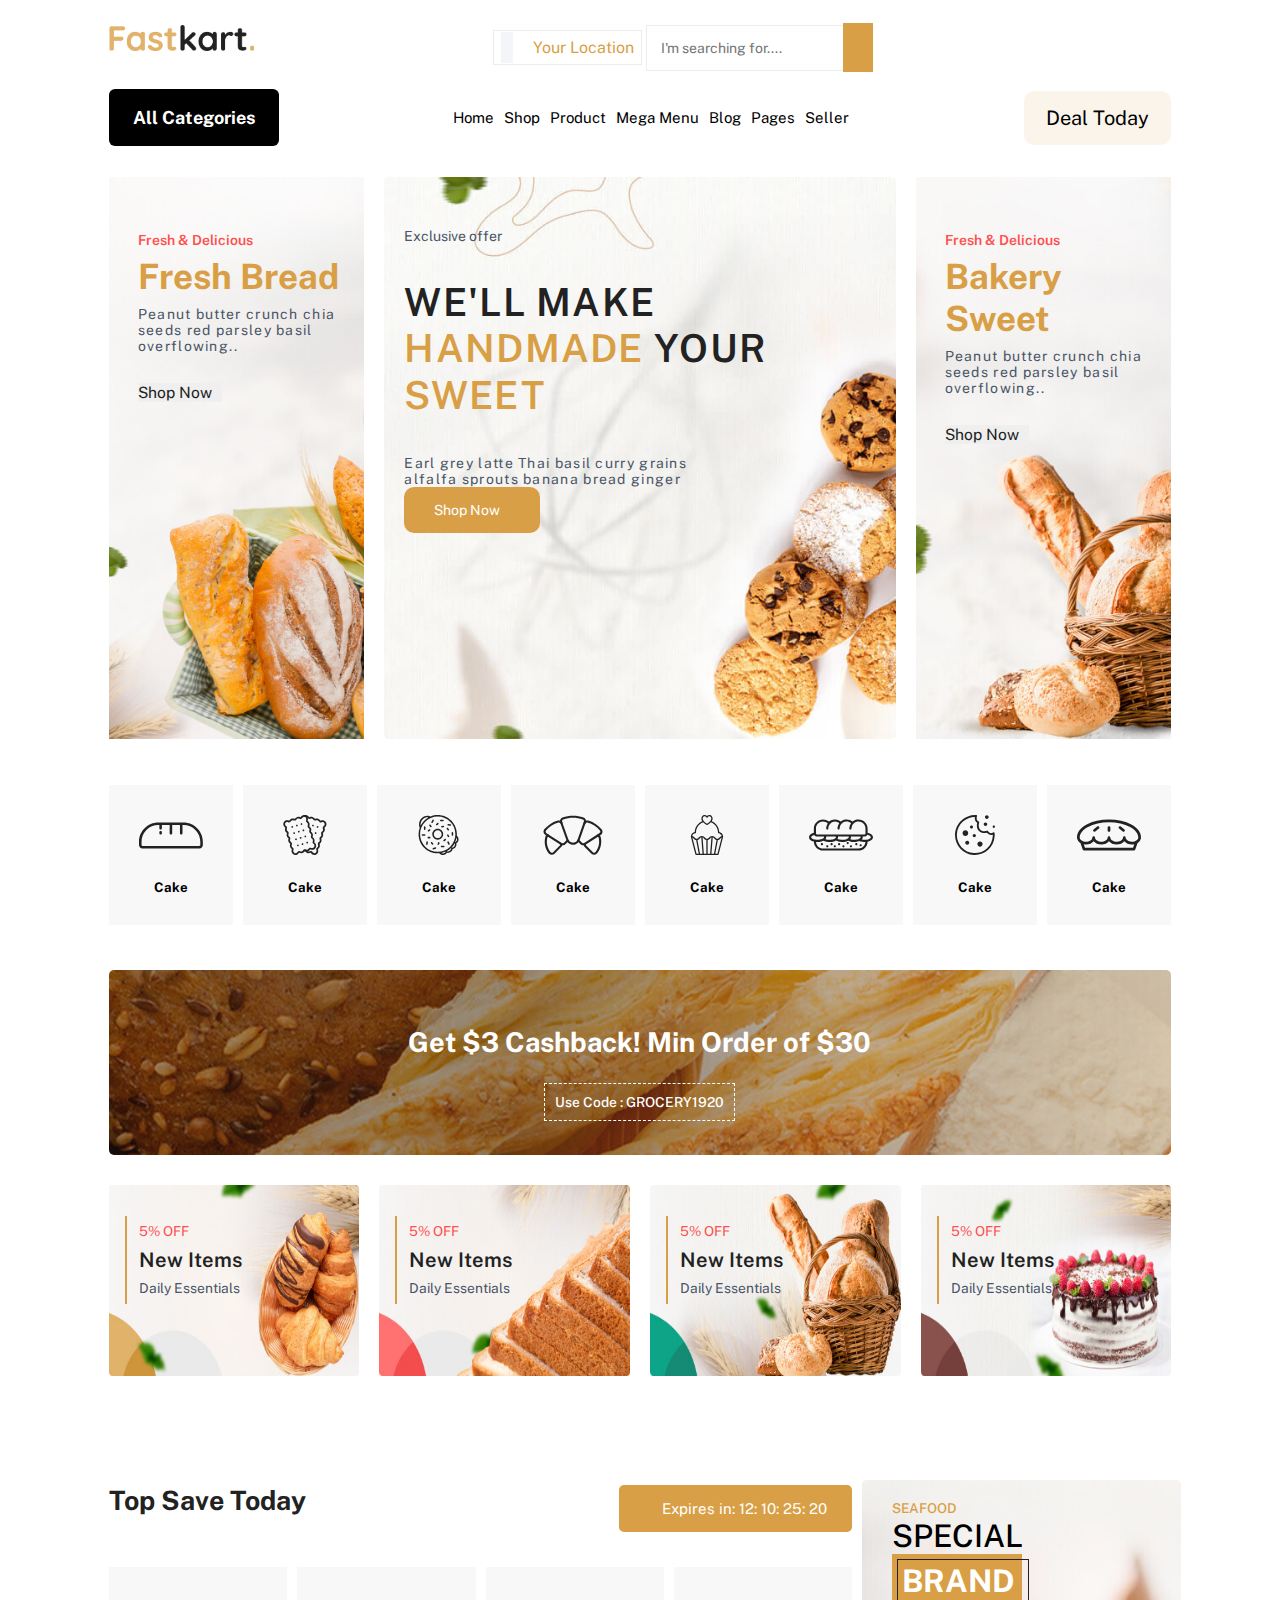
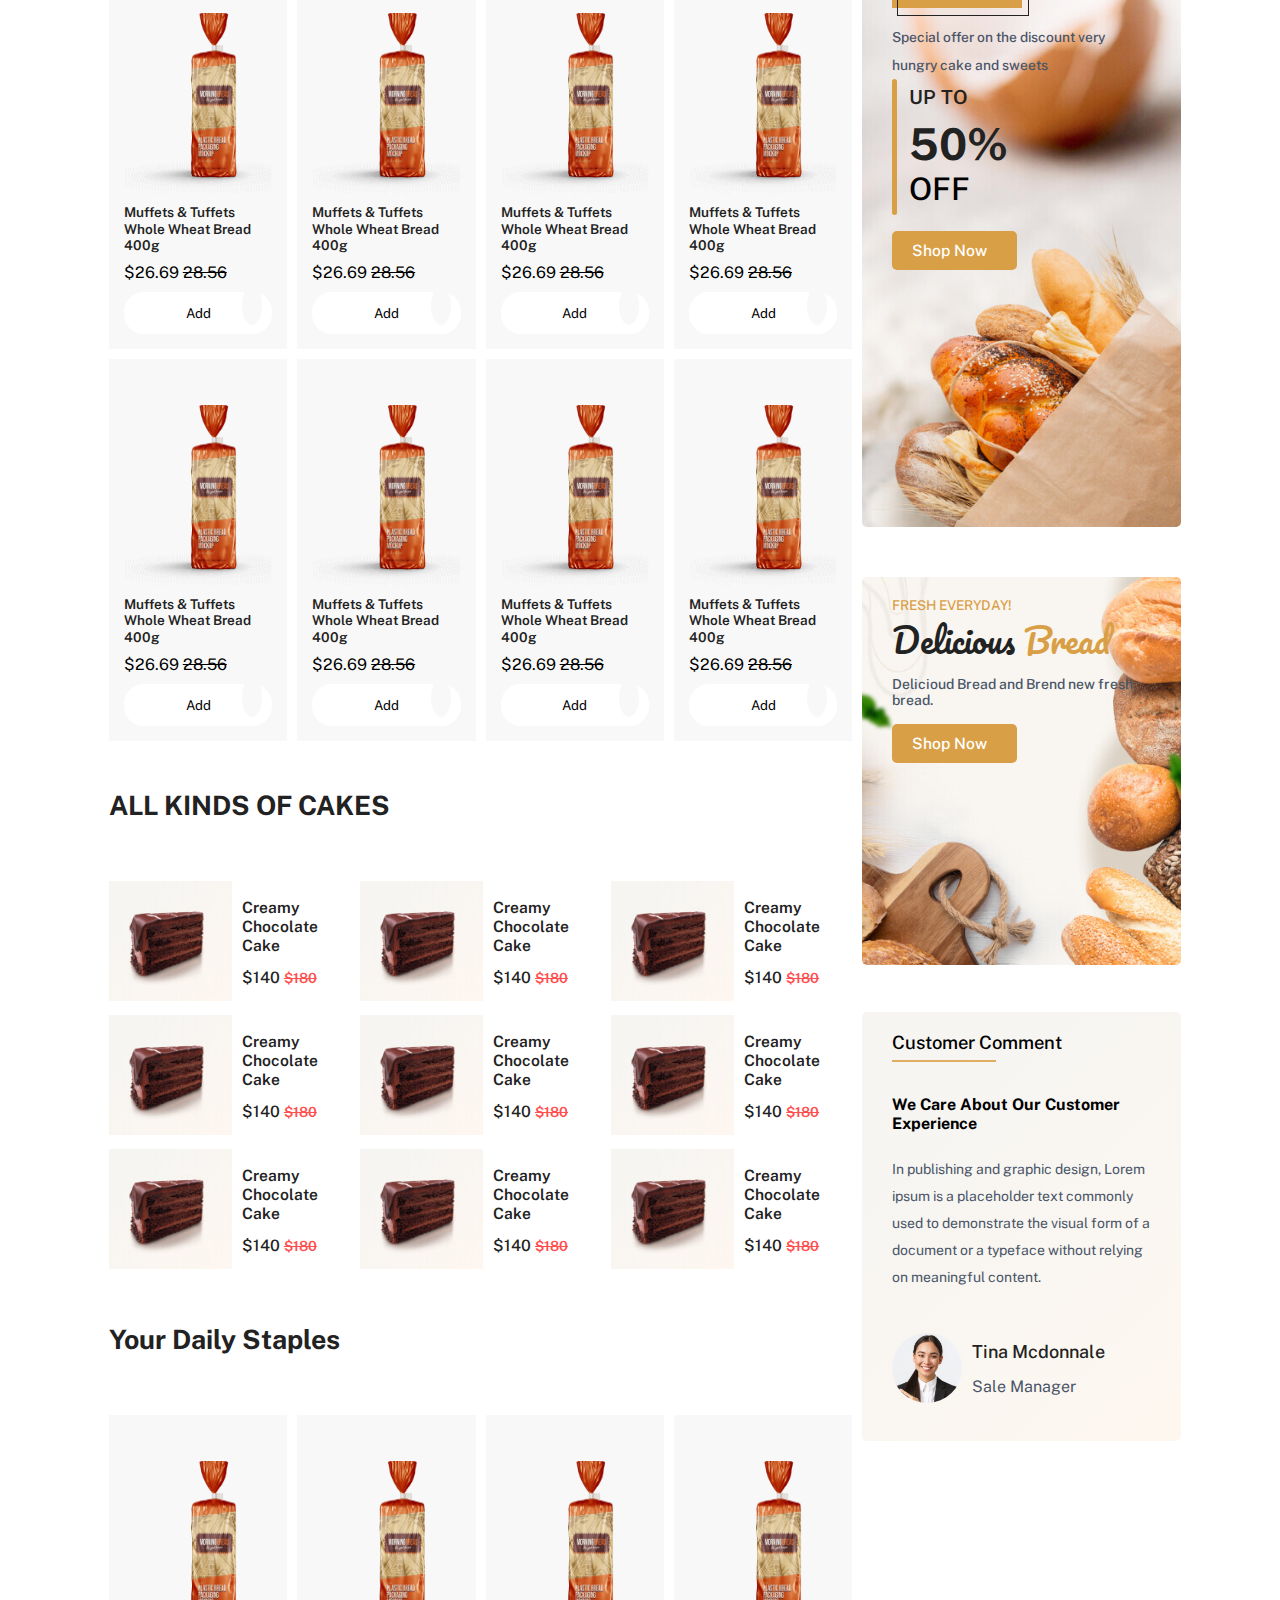
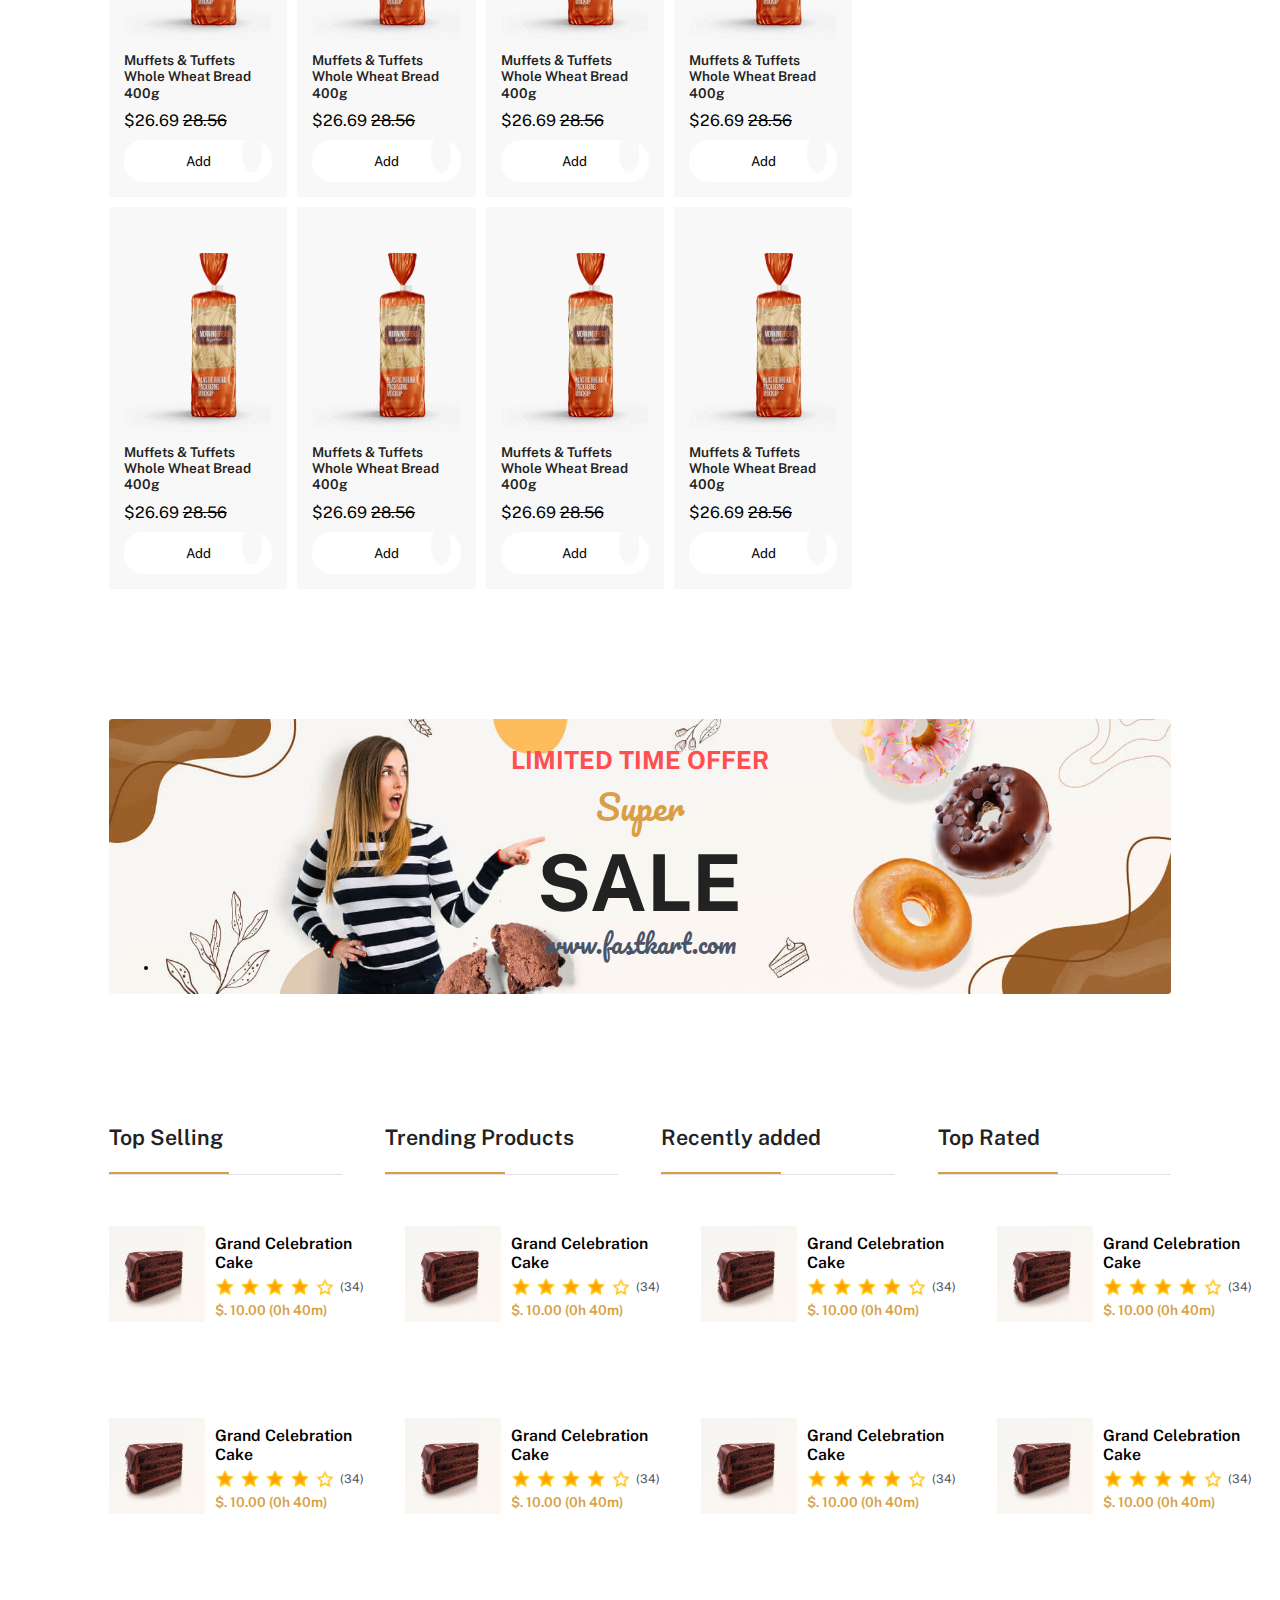
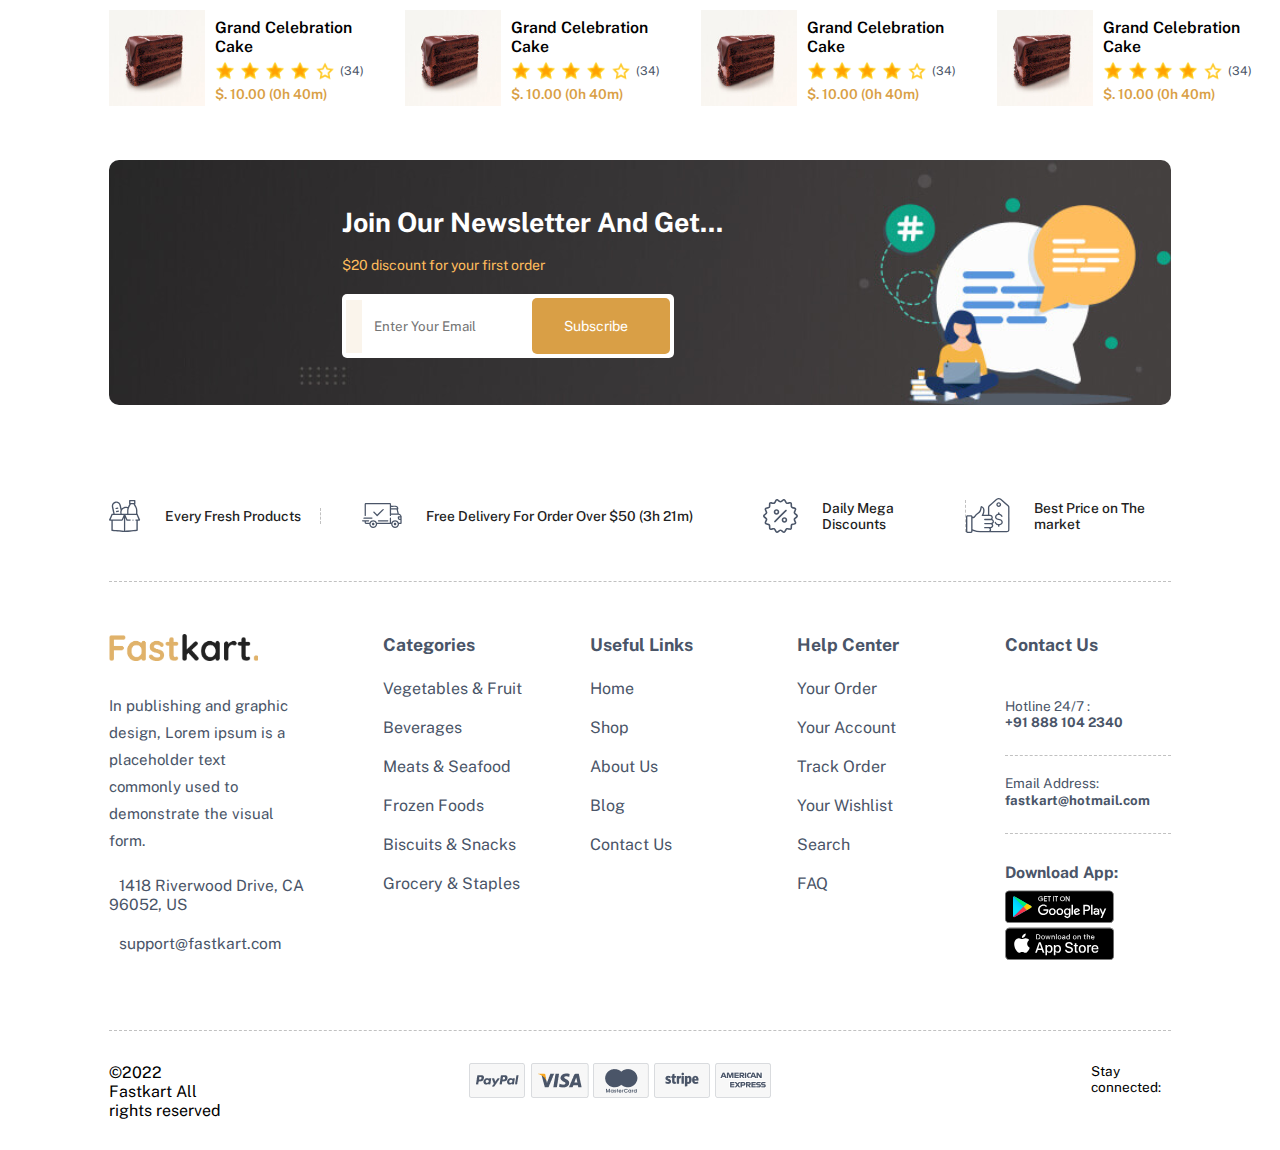
<file: index.html>
<!DOCTYPE html>
<html lang="en">
<head>
    <meta charset="UTF-8">
    <meta name="viewport" content="width=device-width, initial-scale=1.0">
    <link rel="stylesheet" href="https://cdnjs.cloudflare.com/ajax/libs/font-awesome/6.5.1/css/all.min.css" integrity="sha512-DTOQO9RWCH3ppGqcWaEA1BIZOC6xxalwEsw9c2QQeAIftl+Vegovlnee1c9QX4TctnWMn13TZye+giMm8e2LwA==" crossorigin="anonymous" referrerpolicy="no-referrer" />
    <link rel="preconnect" href="https://fonts.googleapis.com">
    <link rel="preconnect" href="https://fonts.gstatic.com" crossorigin>
    <link href="https://fonts.googleapis.com/css2?family=Public+Sans:ital,wght@0,100..900;1,100..900&display=swap" rel="stylesheet">
    <link href="https://fonts.googleapis.com/css2?family=Pacifico&display=swap" rel="stylesheet">
    <title>On-demand last-mile delivery</title>
    <link rel="stylesheet" href="style.css">
</head>
<body>

 <div class="container">
    
    <header class="header">
        
        <div class="logo">
          <img src="images/logo.png" alt="fastkart logo"> 
        </div>    
 
        <div class="middle-box">
        <span class="location"> <i class="fa-solid fa-location-dot location-icon"></i>Your Location</span> <i class="fa-solid fa-angle-down"></i>
        <input class="searchBtn" type="text" placeholder="I'm searching for...."> <i class="fa-solid fa-magnifying-glass search-icon"></i>
        </div>
 
        <!-- icon  -->
        <div class="icon">
         <i class="fa-solid fa-phone-volume size"></i>
         <i class="fa-regular fa-heart size"></i>
         <i class="fa-solid fa-cart-plus size"></i>
         <i class="fa-regular fa-user size"></i>
        </div>    
     
    </header>

    <!-- category header  -->

    <section class="category-header">
           <div >           
             <button class="cat-btn"> <i class="fa-solid fa-align-left"></i> All Categories</button>
           </div>
           <div class="navbar">
                 <ul>
                    <li>Home<i class="fa-solid fa-angle-down"></i></li>
                    <li>Shop<i class="fa-solid fa-angle-down"></i></li>
                    <li>Product<i class="fa-solid fa-angle-down"></i></li>
                    <li>Mega Menu<i class="fa-solid fa-angle-down"></i></li>
                    <li>Blog<i class="fa-solid fa-angle-down"></i></li>
                    <li>Pages<i class="fa-solid fa-angle-down"></i></li>
                    <li>Seller<i class="fa-solid fa-angle-down"></i></li>
                 </ul>
           </div>
           <div>
             <button class="dealBtn"><i class="fa-solid fa-bolt"></i>Deal Today</button>
           </div>
    </section>

    <!-- fresh & delicious section  -->
 
    <section class="fresh-delicious">

       <div class="all-offer">
         <!-- Fresh & Delicious -->
         <div class="fresh-bread">
            <p class="red">Fresh & Delicious</p>
            <h3 class="head3">Fresh Bread</h3>
            <p class="para-offer">Peanut butter crunch chia seeds red parsley basil overflowing..</p>
            <button class="shop1-3">Shop Now <i class="fa-solid fa-arrow-right"></i> </button>
        </div>
          
       <!-- handmet your sweet -->

       <div class="handmet-sweet">
          <p class="exc-offer">Exclusive offer</p>
          <h3 class="handmade-h3">we'll make<br> <span class="handmade-color"> handmade</span> your<br> <span class="handmade-color">sweet</span></h3>
          <p class="para-offer">Earl grey latte Thai basil curry grains <br> alfalfa sprouts banana bread ginger </p>
          <button class="shopmiddle-btn">Shop Now <i class="fa-solid fa-arrow-right"></i> </button>
       </div>

       <!-- Bakery Sweet  -->

       <div class="bakery-sweet">
          <p class="red">Fresh & Delicious</p>
          <h3 class="head3">Bakery Sweet</h3>
          <p class="para-offer">Peanut butter crunch chia seeds red parsley basil overflowing..</p>
          <button class="shop1-3">Shop Now <i class="fa-solid fa-arrow-right"></i> </button>
       </div>
       </div>
       
    </section>

    <section class="menu-category">
           <div class="divs">
              <img src="images/category/1.svg" alt="">
              <h5>Cake</h5>
           </div> 
           <div class="divs">
            <img src="images/category/2.svg" alt="">
            <h5>Cake</h5>
         </div> 
         <div class="divs none">
            <img src="images/category/3.svg" alt="">
            <h5>Cake</h5>
         </div> 
         <div class="divs none">
            <img src="images/category/4.svg" alt="">
            <h5>Cake</h5>
         </div> 
         <div class="divs none">
            <img src="images/category/5.svg" alt="">
            <h5>Cake</h5>
         </div> 
         <div class="divs none">
          <img src="images/category/6.svg" alt="">
          <h5>Cake</h5>
       </div> 
       <div class="divs none">
          <img src="images/category/7.svg" alt="">
          <h5>Cake</h5>
       </div> 
       <div class="divs none">
          <img src="images/category/8.svg" alt="">
          <h5>Cake</h5>
       </div> 
    </section>

    <!-- Cashback!  -->

    <section class="cashback hover-effect">
        <h3 class="cashback-h3">Get $3 Cashback! Min Order of $30 </h3>
        <h6 class="cashback-h6">Use Code : GROCERY1920</h6>
    </section>

    <div class="new_item">

      <div class="items">
         <div class="img">
            <img src="images/item-1.jpg" alt="">
         </div>
            <div class="item-1">
                <div style="margin-left: 12px;">
                  <h6 class="text-danger">5% OFF</h6>
                  <h4 class="mt-2">New Items</h4>
                  <h6 class="mt-2 text-content">Daily Essentials</h6>
                </div>
            </div>
      </div>
      <div class="items">
         <div class="img">
            <img src="images/item-2.jpg" alt="">
         </div>
            <div class="item-1">
                <div style="margin-left: 12px;">
                  <h6 class="text-danger">5% OFF</h6>
                  <h4 class="mt-2">New Items</h4>
                  <h6 class="mt-2 text-content">Daily Essentials</h6>
                </div>
            </div>
      </div>
      <div class="items">
         <div class="img">
            <img src="images/item-3.jpg" alt="">
         </div>
            <div class="item-1">
                <div style="margin-left: 12px;">
                  <h6 class="text-danger">5% OFF</h6>
                  <h4 class="mt-2">New Items</h4>
                  <h6 class="mt-2 text-content">Daily Essentials</h6>
                </div>
            </div>
         </div>
         <div class="items">
            <div class="img">
               <img src="images/item-4.jpg" alt="">
            </div>
               <div class="item-1">
                   <div style="margin-left: 12px;">
                     <h6 class="text-danger">5% OFF</h6>
                     <h4 class="mt-2">New Items</h4>
                     <h6 class="mt-2 text-content">Daily Essentials</h6>
                   </div>
               </div>
         </div>
    </div>
    <!-- item section  -->

    <section class="item">     
         <div class="left">
            <div class="left-grid">
          
         </div>

         <div class="save-text-section">
            <div class="h3">
                  <h3>Top Save Today</h3> 
            </div>
            <div class="expire-btn">
               <button class="btn"> <i class="fa-regular fa-clock"></i> Expires in: 12: 10: 25: 20</button>
            </div>
         </div>

         <div class="save-items-images">

           <!-- 1 -->

            <div class="save-items">
               <img class="items-img" src="images/today1.png" alt="">  
               <h6 class="items-h6">Muffets & Tuffets Whole Wheat Bread 400g</h6>
              
               <span>$26.69</span> <del>28.56</del>
               <div class="add-item-btn">
                <button class="add-btn">Add</button>
                <div class="icon-add">
                   <span><i class="fa-solid fa-plus plus"></i></span>
                </div>
               </div> 
            </div>            
               <!-- 2 -->
               <div class="save-items">
                  <img class="items-img" src="images/today1.png" alt="">  
                  <h6 class="items-h6">Muffets & Tuffets Whole Wheat Bread 400g</h6>
                  <span>$26.69</span> <del>28.56</del>
                  <div class="add-item-btn">
                   <button class="add-btn">Add</button>
                   <div class="icon-add">
                      <span><i class="fa-solid fa-plus plus"></i></span>
                   </div>
                  </div> 
               </div>

               <!-- 3 -->
               <div class="save-items">
                  <img class="items-img" src="images/today1.png" alt="">  
                  <h6 class="items-h6">Muffets & Tuffets Whole Wheat Bread 400g</h6>
                  <span>$26.69</span> <del>28.56</del>
                  <div class="add-item-btn">
                   <button class="add-btn">Add</button>
                   <div class="icon-add">
                      <span><i class="fa-solid fa-plus plus"></i></span>
                   </div>
                  </div> 
               </div>

               <!-- 4 -->
               <div class="save-items">
                  <img class="items-img" src="images/today1.png" alt="">  
                  <h6 class="items-h6">Muffets & Tuffets Whole Wheat Bread 400g</h6>
                  <span>$26.69</span> <del>28.56</del>
                  <div class="add-item-btn">
                   <button class="add-btn">Add</button>
                   <div class="icon-add">
                      <span><i class="fa-solid fa-plus plus"></i></span>
                   </div>
                  </div> 
               </div>

                 <!-- 5 -->

               <div class="save-items none">
                  <img class="items-img" src="images/today1.png" alt="">  
                  <h6 class="items-h6">Muffets & Tuffets Whole Wheat Bread 400g</h6>
                  <span>$26.69</span> <del>28.56</del>
                  <div class="add-item-btn">
                   <button class="add-btn">Add</button>
                   <div class="icon-add">
                      <span><i class="fa-solid fa-plus plus"></i></span>
                   </div>
                  </div> 
               </div>

                <!-- 6 -->

                <div class="save-items none">
                  <img class="items-img" src="images/today1.png" alt="">  
                  <h6 class="items-h6">Muffets & Tuffets Whole Wheat Bread 400g</h6>
                  <span>$26.69</span> <del>28.56</del>
                  <div class="add-item-btn">
                   <button class="add-btn">Add</button>
                   <div class="icon-add">
                      <span><i class="fa-solid fa-plus plus"></i></span>
                   </div>
                  </div> 
               </div>

                <!-- 7 -->

                <div class="save-items none">
                  <img class="items-img" src="images/today1.png" alt="">  
                  <h6 class="items-h6">Muffets & Tuffets Whole Wheat Bread 400g</h6>
                  <span>$26.69</span> <del>28.56</del>
                  <div class="add-item-btn">
                   <button class="add-btn">Add</button>
                   <div class="icon-add">
                      <span><i class="fa-solid fa-plus plus"></i></span>
                   </div>
                  </div> 
               </div>

         <!-- 8 -->

         <div class="save-items none">
            <img class="items-img" src="images/today1.png" alt="">  
            <h6 class="items-h6">Muffets & Tuffets Whole Wheat Bread 400g</h6>
            <span>$26.69</span> <del>28.56</del>
            <div class="add-item-btn">
            <button class="add-btn">Add</button>
            <div class="icon-add">
               <span><i class="fa-solid fa-plus plus"></i></span>
            </div>
            </div> 
         </div>

      </div>

         <!-- 70% is here so code do from here -->
         <!-- creamy chocolate section  -->

         <section class="creamy-chocolate">
             <h2 class="title">ALL KINDS OF CAKES</h2>

             <div class="all-cake">
               
               <!-- cake - 1 -->

               <div class="chocolate">
                  <div class="creamy-chocolate-img">
                     <img src="images/creamy-chocolate.jpg" alt="">
                   </div>
      
                   <div class="creamy-chocolate-text">
                     <h6>Creamy Chocolate Cake</h6>                     
                     <h5>$140</h5>
                     <del class="red">$180</del>
                   </div>
               </div>

                <!-- cake - 2 -->

                <div class="chocolate">
                  <div class="creamy-chocolate-img">
                     <img src="images/creamy-chocolate.jpg" alt="">
                   </div>
      
                   <div class="creamy-chocolate-text">
                     <h6>Creamy Chocolate Cake</h6>
                     <h5>$140</h5>
                     <del class="red">$180</del>
                   </div>
               </div>

                <!-- cake - 3 -->

                <div class="chocolate">
                  <div class="creamy-chocolate-img">
                     <img src="images/creamy-chocolate.jpg" alt="">
                   </div>
      
                   <div class="creamy-chocolate-text">
                     <h6>Creamy Chocolate Cake</h6>
                     <h5>$140</h5>
                     <del class="red">$180</del>
                   </div>
               </div>

                <!-- cake - 4 -->

                <div class="chocolate none">
                  <div class="creamy-chocolate-img">
                     <img src="images/creamy-chocolate.jpg" alt="">
                   </div>
      
                   <div class="creamy-chocolate-text">
                     <h6>Creamy Chocolate Cake</h6>
                     <h5>$140</h5>
                     <del class="red">$180</del>
                   </div>
               </div>

                <!-- cake - 5 -->

                <div class="chocolate none">
                  <div class="creamy-chocolate-img">
                     <img src="images/creamy-chocolate.jpg" alt="">
                   </div>
      
                   <div class="creamy-chocolate-text">
                     <h6>Creamy Chocolate Cake</h6>
                     <h5>$140</h5>
                     <del class="red">$180</del>
                   </div>
               </div>

                <!-- cake - 6 -->

                <div class="chocolate none">
                  <div class="creamy-chocolate-img">
                     <img src="images/creamy-chocolate.jpg" alt="">
                   </div>
      
                   <div class="creamy-chocolate-text">
                     <h6>Creamy Chocolate Cake</h6>
                     <h5>$140</h5>
                     <del class="red">$180</del>
                   </div>
               </div>

                <!-- cake - 7 -->

                <div class="chocolate none">
                  <div class="creamy-chocolate-img">
                     <img src="images/creamy-chocolate.jpg" alt="">
                   </div>
      
                   <div class="creamy-chocolate-text">
                     <h6>Creamy Chocolate Cake</h6>
                     <h5>$140</h5>
                     <del class="red">$180</del>
                   </div>
               </div>

                <!-- cake - 8 -->

                <div class="chocolate none">
                  <div class="creamy-chocolate-img">
                     <img src="images/creamy-chocolate.jpg" alt="">
                   </div>
      
                   <div class="creamy-chocolate-text">
                     <h6>Creamy Chocolate Cake</h6>
                     <h5>$140</h5>
                     <del class="red">$180</del>
                   </div>
               </div>

                <!-- cake - 9 -->

                <div class="chocolate none">
                  <div class="creamy-chocolate-img">
                     <img src="images/creamy-chocolate.jpg" alt="">
                   </div>
      
                   <div class="creamy-chocolate-text">
                     <h6>Creamy Chocolate Cake</h6>
                     <h5>$140</h5>
                     <del class="red">$180</del>
                   </div>
               </div>

             <!-- control all cake last div -->
             </div>

             <!-- Your Daily Staples -->

             <section class="daily-staples">
               <h2 class="title">Your Daily Staples</h2>

              <!-- save itemes start  -->

              <div class="save-items-images">

               <!-- 1 -->
    
                <div class="save-items">
                   <img class="items-img" src="images/today1.png" alt="">  
                   <h6 class="items-h6">Muffets & Tuffets Whole Wheat Bread 400g</h6>
                  
                   <span>$26.69</span> <del>28.56</del>
                   <div class="add-item-btn">
                    <button class="add-btn">Add</button>
                    <div class="icon-add">
                       <span><i class="fa-solid fa-plus plus"></i></span>
                    </div>
                   </div> 
                </div>            
                   <!-- 2 -->
                   <div class="save-items">
                      <img class="items-img" src="images/today1.png" alt="">  
                      <h6 class="items-h6">Muffets & Tuffets Whole Wheat Bread 400g</h6>
                      <span>$26.69</span> <del>28.56</del>
                      <div class="add-item-btn">
                       <button class="add-btn">Add</button>
                       <div class="icon-add">
                          <span><i class="fa-solid fa-plus plus"></i></span>
                       </div>
                      </div> 
                   </div>
    
                   <!-- 3 -->
                   <div class="save-items">
                      <img class="items-img" src="images/today1.png" alt="">  
                      <h6 class="items-h6">Muffets & Tuffets Whole Wheat Bread 400g</h6>
                      <span>$26.69</span> <del>28.56</del>
                      <div class="add-item-btn">
                       <button class="add-btn">Add</button>
                       <div class="icon-add">
                          <span><i class="fa-solid fa-plus plus"></i></span>
                       </div>
                      </div> 
                   </div>
    
                   <!-- 4 -->
                   <div class="save-items">
                      <img class="items-img" src="images/today1.png" alt="">  
                      <h6 class="items-h6">Muffets & Tuffets Whole Wheat Bread 400g</h6>
                      <span>$26.69</span> <del>28.56</del>
                      <div class="add-item-btn">
                       <button class="add-btn">Add</button>
                       <div class="icon-add">
                          <span><i class="fa-solid fa-plus plus"></i></span>
                       </div>
                      </div> 
                   </div>
    
                     <!-- 5 -->
    
                   <div class="save-items none">
                      <img class="items-img" src="images/today1.png" alt="">  
                      <h6 class="items-h6">Muffets & Tuffets Whole Wheat Bread 400g</h6>
                      <span>$26.69</span> <del>28.56</del>
                      <div class="add-item-btn">
                       <button class="add-btn">Add</button>
                       <div class="icon-add">
                          <span><i class="fa-solid fa-plus plus"></i></span>
                       </div>
                      </div> 
                   </div>
    
                    <!-- 6 -->
    
                    <div class="save-items none">
                      <img class="items-img" src="images/today1.png" alt="">  
                      <h6 class="items-h6">Muffets & Tuffets Whole Wheat Bread 400g</h6>
                      <span>$26.69</span> <del>28.56</del>
                      <div class="add-item-btn">
                       <button class="add-btn">Add</button>
                       <div class="icon-add">
                          <span><i class="fa-solid fa-plus plus"></i></span>
                       </div>
                      </div> 
                   </div>
    
                    <!-- 7 -->
    
                    <div class="save-items none">
                      <img class="items-img" src="images/today1.png" alt="">  
                      <h6 class="items-h6">Muffets & Tuffets Whole Wheat Bread 400g</h6>
                      <span>$26.69</span> <del>28.56</del>
                      <div class="add-item-btn">
                       <button class="add-btn">Add</button>
                       <div class="icon-add">
                          <span><i class="fa-solid fa-plus plus"></i></span>
                       </div>
                      </div> 
                   </div>
    
             <!-- 8 -->
    
             <div class="save-items none">
                <img class="items-img" src="images/today1.png" alt="">  
                <h6 class="items-h6">Muffets & Tuffets Whole Wheat Bread 400g</h6>
                <span>$26.69</span> <del>28.56</del>
                <div class="add-item-btn">
                <button class="add-btn">Add</button>
                <div class="icon-add">
                   <span><i class="fa-solid fa-plus plus"></i></span>
                </div>
                </div> 
             </div>
    
          </div>
                <!-- save itemes fiish  -->

             </section>           

         </section>
              
         <!-- 70%of last div -->
         


         </div>
            <!-- item - 4  -->
           <div class="right">
         

            <div class="right-img">
               <div class="text">
                  <h6 class="text-uppercase theme-color fw-500">seafood</h6>
                  <h3 class="text-uppercase">special <span class="brand-name">brand</span></h3>
                  <p class="text-content fw-500 mt-3 lh-lg" >Special offer on the discount very hungry cake and sweets</p>   
               </div>       
              <div class="banner-detail-box banner-detail-box-2">
                  <h4 class="text-uppercase">up to</h4>
                  <h2 class="mt-2">50%</h2>
                  <h3 class="text-uppercase">off</h3>  
              </div>   
              <div class="offer-btn">
                <button class="btn btn-md theme-bg-color mend-auto mt-3">shop now<i class="fa-solid fa-arrow-right"></i></button>
              </div>   
            </div>

            <div class="delicious-food">
                 <div class="delicious-text">
                  <h6 class="text-uppercase theme-color fw-500">fresh everyday!</h6>
                  <h3 class="text-pacifico mt-2">Delicious <span class="bread-color text-pacifico">Bread</span></h3>       
                  <p class="text-content mt-3 mend-auto">Delicioud Bread and Brend new fresh bread.</p>  
                  <button class="btn btn-md theme-bg-color mend-auto mt-3">shop now<i class="fa-solid fa-arrow-right"></i></button>
                  </div>
            </div>

            <!-- Customer Comment -->

            <div class="customer-comment">
                <h3>Customer Comment</h3>
                <h5>We Care About Our Customer Experience</h5>
                <p>In publishing and graphic design, Lorem ipsum is a placeholder text commonly used to demonstrate the visual form of a document or a typeface without relying on meaningful content.</p>

                <div class="review-profile">
                  <div class="review-profile-img">
                     <img src="images/review-1 .jpg" alt="">
                  </div>
                 <div class="review-profile-text">
                  <h5>Tina Mcdonnale</h5>
                  <h6>Sale Manager</h6>
                 </div>
                </div>

            </div>



           </div>
           
    </section>

   
    <section class="limited-time-offer">
        <div class="offer-items">
         <h3 class="limited-h3">limited Time Offer </h3>
         <h2 class="super-h2">Super</h2>
         <h2 class="sale-h2">sale</h2>
         <h3 class="link-h3 text-pacifico">www.fastkart.com </h3>
         <ul>
            <li>
               <a href=""><i class="fa-brands fa-instagram"></i></a>
               <a href=""><i class="fa-brands fa-facebook"></i></a>
               <a href=""><i class="fa-brands fa-twitter"></i></a>
               <a href=""><i class="fa-brands fa-whatsapp"></i></a>
            </li>
         </ul>
        </div>
    </section>

    <!-- top selling section  -->

    <section class="top-selling">
          <div class="selling">
             <div class="border-bottom">
               <h3 class="heading">Top Selling</h3>
             </div>            
          </div>
          <div class="products">
            <div class="border-bottom">
            <h3 class="heading">Trending Products</h3>            
            </div>          
          </div>
          <div class="added">
             <div class="border-bottom">
               <h3 class="heading">Recently added</h3>
             </div>           
          </div>
          <div class="rated">
             <div class="border-bottom">
               <h3 class="heading">Top Rated</h3>
             </div>          
          </div>
    </section>

    <!-- Grand celebration cake -->

     <section class="grand-celebration">

      <!-- grand 1 -->
      <div class="grand margin-top">
         <div class="grand-img">
            <img src="images/creamy-chocolate.jpg" alt="">
          </div>
          <div class="grand-text">
            <h5 class="grand-text-h5">Grand Celebration Cake</h5>
            <div id="icons">
               <img class="rating-img" src="images/icons8-star-48.png" alt="">            
               <img class="rating-img" src="images/icons8-star-48.png" alt="">            
               <img class="rating-img" src="images/icons8-star-48.png" alt="">            
               <img class="rating-img" src="images/icons8-star-48.png" alt="">            
               <img class="rating-img" src="images/star no filll.png" alt=""> 
               <span class="rating-34">(34)</span>
            </div>           
            <h6>$. 10.00 (0h 40m)</h6>
          </div>
       </div>
      <!-- grand 2 -->
      <div class="grand">
         <div class="grand-img">
            <img src="images/creamy-chocolate.jpg" alt="">
          </div>
          <div class="grand-text">
            <h5 class="grand-text-h5">Grand Celebration Cake</h5>
            <div id="icons">
               <img class="rating-img" src="images/icons8-star-48.png" alt="">            
               <img class="rating-img" src="images/icons8-star-48.png" alt="">            
               <img class="rating-img" src="images/icons8-star-48.png" alt="">            
               <img class="rating-img" src="images/icons8-star-48.png" alt="">            
               <img class="rating-img" src="images/star no filll.png" alt=""> 
               <span class="rating-34">(34)</span>
            </div>           
            <h6>$. 10.00 (0h 40m)</h6>
          </div>
       </div>
      <!-- grand 3 -->
      <div class="grand">
         <div class="grand-img">
            <img src="images/creamy-chocolate.jpg" alt="">
          </div>
          <div class="grand-text">
            <h5 class="grand-text-h5">Grand Celebration Cake</h5>
            <div id="icons">
               <img class="rating-img" src="images/icons8-star-48.png" alt="">            
               <img class="rating-img" src="images/icons8-star-48.png" alt="">            
               <img class="rating-img" src="images/icons8-star-48.png" alt="">            
               <img class="rating-img" src="images/icons8-star-48.png" alt="">            
               <img class="rating-img" src="images/star no filll.png" alt=""> 
               <span class="rating-34">(34)</span>
            </div>           
            <h6>$. 10.00 (0h 40m)</h6>
          </div>
       </div>
      <!-- grand 4 -->
      <div class="grand none">
         <div class="grand-img">
            <img src="images/creamy-chocolate.jpg" alt="">
          </div>
          <div class="grand-text">
            <h5 class="grand-text-h5">Grand Celebration Cake</h5>
            <div id="icons">
               <img class="rating-img" src="images/icons8-star-48.png" alt="">            
               <img class="rating-img" src="images/icons8-star-48.png" alt="">            
               <img class="rating-img" src="images/icons8-star-48.png" alt="">            
               <img class="rating-img" src="images/icons8-star-48.png" alt="">            
               <img class="rating-img" src="images/star no filll.png" alt=""> 
               <span class="rating-34">(34)</span>
            </div>           
            <h6>$. 10.00 (0h 40m)</h6>
          </div>
       </div>
      <!-- grand 5 -->
      <div class="grand none">
         <div class="grand-img">
            <img src="images/creamy-chocolate.jpg" alt="">
          </div>
          <div class="grand-text">
            <h5 class="grand-text-h5">Grand Celebration Cake</h5>
            <div id="icons">
               <img class="rating-img" src="images/icons8-star-48.png" alt="">            
               <img class="rating-img" src="images/icons8-star-48.png" alt="">            
               <img class="rating-img" src="images/icons8-star-48.png" alt="">            
               <img class="rating-img" src="images/icons8-star-48.png" alt="">            
               <img class="rating-img" src="images/star no filll.png" alt=""> 
               <span class="rating-34">(34)</span>
            </div>           
            <h6>$. 10.00 (0h 40m)</h6>
          </div>
       </div>
      <!-- grand 6 -->
      <div class="grand none">
         <div class="grand-img">
            <img src="images/creamy-chocolate.jpg" alt="">
          </div>
          <div class="grand-text">
            <h5 class="grand-text-h5">Grand Celebration Cake</h5>
            <div id="icons">
               <img class="rating-img" src="images/icons8-star-48.png" alt="">            
               <img class="rating-img" src="images/icons8-star-48.png" alt="">            
               <img class="rating-img" src="images/icons8-star-48.png" alt="">            
               <img class="rating-img" src="images/icons8-star-48.png" alt="">            
               <img class="rating-img" src="images/star no filll.png" alt=""> 
               <span class="rating-34">(34)</span>
            </div>           
            <h6>$. 10.00 (0h 40m)</h6>
          </div>
       </div>
      <!-- grand 7 -->
      <div class="grand none">
         <div class="grand-img">
            <img src="images/creamy-chocolate.jpg" alt="">
          </div>
          <div class="grand-text">
            <h5 class="grand-text-h5">Grand Celebration Cake</h5>
            <div id="icons">
               <img class="rating-img" src="images/icons8-star-48.png" alt="">            
               <img class="rating-img" src="images/icons8-star-48.png" alt="">            
               <img class="rating-img" src="images/icons8-star-48.png" alt="">            
               <img class="rating-img" src="images/icons8-star-48.png" alt="">            
               <img class="rating-img" src="images/star no filll.png" alt=""> 
               <span class="rating-34">(34)</span>
            </div>           
            <h6>$. 10.00 (0h 40m)</h6>
          </div>
       </div>
      <!-- grand 8 -->
      <div class="grand none">
         <div class="grand-img">
            <img src="images/creamy-chocolate.jpg" alt="">
          </div>
          <div class="grand-text">
            <h5 class="grand-text-h5">Grand Celebration Cake</h5>
            <div id="icons">
               <img class="rating-img" src="images/icons8-star-48.png" alt="">            
               <img class="rating-img" src="images/icons8-star-48.png" alt="">            
               <img class="rating-img" src="images/icons8-star-48.png" alt="">            
               <img class="rating-img" src="images/icons8-star-48.png" alt="">            
               <img class="rating-img" src="images/star no filll.png" alt=""> 
               <span class="rating-34">(34)</span>
            </div>           
            <h6>$. 10.00 (0h 40m)</h6>
          </div>
       </div>
      <!-- grand 9 -->
      <div class="grand none">
         <div class="grand-img">
            <img src="images/creamy-chocolate.jpg" alt="">
          </div>
          <div class="grand-text">
            <h5 class="grand-text-h5">Grand Celebration Cake</h5>
            <div id="icons">
               <img class="rating-img" src="images/icons8-star-48.png" alt="">            
               <img class="rating-img" src="images/icons8-star-48.png" alt="">            
               <img class="rating-img" src="images/icons8-star-48.png" alt="">            
               <img class="rating-img" src="images/icons8-star-48.png" alt="">            
               <img class="rating-img" src="images/star no filll.png" alt=""> 
               <span class="rating-34">(34)</span>
            </div>           
            <h6>$. 10.00 (0h 40m)</h6>
          </div>
       </div>
      <!-- grand 10 -->
      <div class="grand none">
         <div class="grand-img">
            <img src="images/creamy-chocolate.jpg" alt="">
          </div>
          <div class="grand-text">
            <h5 class="grand-text-h5">Grand Celebration Cake</h5>
            <div id="icons">
               <img class="rating-img" src="images/icons8-star-48.png" alt="">            
               <img class="rating-img" src="images/icons8-star-48.png" alt="">            
               <img class="rating-img" src="images/icons8-star-48.png" alt="">            
               <img class="rating-img" src="images/icons8-star-48.png" alt="">            
               <img class="rating-img" src="images/star no filll.png" alt=""> 
               <span class="rating-34">(34)</span>
            </div>           
            <h6>$. 10.00 (0h 40m)</h6>
          </div>
       </div>
      <!-- grand 11 -->
      <div class="grand none">
         <div class="grand-img">
            <img src="images/creamy-chocolate.jpg" alt="">
          </div>
          <div class="grand-text">
            <h5 class="grand-text-h5">Grand Celebration Cake</h5>
            <div id="icons">
               <img class="rating-img" src="images/icons8-star-48.png" alt="">            
               <img class="rating-img" src="images/icons8-star-48.png" alt="">            
               <img class="rating-img" src="images/icons8-star-48.png" alt="">            
               <img class="rating-img" src="images/icons8-star-48.png" alt="">            
               <img class="rating-img" src="images/star no filll.png" alt=""> 
               <span class="rating-34">(34)</span>
            </div>           
            <h6>$. 10.00 (0h 40m)</h6>
          </div>
       </div>
      <!-- grand 12 -->

      <div class="grand none">
         <div class="grand-img">
            <img src="images/creamy-chocolate.jpg" alt="">
          </div>
          <div class="grand-text">
            <h5 class="grand-text-h5">Grand Celebration Cake</h5>
            <div id="icons">
               <img class="rating-img" src="images/icons8-star-48.png" alt="">            
               <img class="rating-img" src="images/icons8-star-48.png" alt="">            
               <img class="rating-img" src="images/icons8-star-48.png" alt="">            
               <img class="rating-img" src="images/icons8-star-48.png" alt="">            
               <img class="rating-img" src="images/star no filll.png" alt=""> 
               <span class="rating-34">(34)</span>
            </div>           
            <h6>$. 10.00 (0h 40m)</h6>
          </div>
       </div>
        
      <!-- grand-celebration finish -->

     </section>   


    <!-- newsletter  -->

    <section class="newsletter">
          <div class="newsletter-text">
            <h6 class="newsletter-h6">Join our newsletter and get...</h6>
            <p class="newsletter-p">$20 discount for your first order</p>    
            <div class="input-box">
               <span><i class="fa-regular fa-envelope color-i"></i></span>
               <input class="input-mail" type="email" placeholder="Enter Your Email">
               <button class="subscribe-btn">Subscribe <i class="fa-solid fa-arrow-right"></i> </button>
               <!-- <img class="rating_img" src="images/5rating.png" alt=""> -->
             </div>        
          </div>          
    </section>    

 

 <!-- Every Fresh Products -->
  
 <section class="fresh-products">
      <div class="fifty-percent-fresh">
         <div class="fresh">
            <img src="images/product.svg" alt="">
            <h5 class="border-right">Every Fresh Products</h5>
         </div>
         <div class="delivery">
            <img src="images/delivery.svg" alt="">
            <h5>Free Delivery For Order Over $50 (3h 21m)</h5>
         </div>
      </div>
      <div class="fifty-percent-mega">
         <div class="mega">
            <img src="images/discount.svg" alt="">
            <h5 class="border-right padding-discounts">Daily Mega Discounts</h5>
         </div>
         <div class="market">
            <img src="images/market.svg" alt="">
            <h5>Best Price on The market</h5>
         </div>
      </div>
 </section>

 <!-- In publishing and graphic design -->


 <section class="publishing">

  
       <!-- div - 1 -->

    
       <div class="publishing-graphic-design">
         <img class="logo-publish" src="images/logo.png" alt="">
         <p>In publishing and graphic design, Lorem ipsum is a placeholder text commonly used to demonstrate the visual form.</p>
         <ul>
           <li><i class="fa-regular fa-envelope"></i>1418 Riverwood Drive, CA 96052, US</li>
           <li><i class="fa-regular fa-envelope"></i> support@fastkart.com</li>
         </ul>
     </div>
  
   <!-- div - 2 -->
      <div class="cat-footer">
        <h4>Categories</h4>
        <ul>
           <li>Vegetables & Fruit</li>
           <li>Beverages</li>
           <li>Meats & Seafood</li>
           <li>Frozen Foods</li>
           <li>Biscuits & Snacks</li>
           <li>Grocery & Staples</li>
        </ul>
      </div>
        

     
         <!-- div - 3 -->

      <div class="useful-link">
         <h4>Useful Links</h4>
         <ul>
           <li>Home</li>
           <li>Shop</li>
           <li>About Us</li>
           <li>Blog</li>
           <li>Contact Us</li>
         </ul>
      </div>

         <!-- div -  4 -->

      <div class="help-center">
         <h4>Help Center</h4>
         <ul>
            <li>Your Order</li>
            <li>Your Account</li>
            <li>Track Order</li>
            <li>Your Wishlist</li>
            <li>Search</li>
            <li>FAQ</li>
         </ul>
      </div>   

       <!-- div -  5 -->

       <div class="contact-us">
         <h4>Contact Us</h4>

          <div class="hotline">
            <span><i class="fa-solid fa-phone"></i></span>
            <h6>Hotline 24/7 :</h6>
            <h5>+91 888 104 2340</h5>
          </div>

          <div class="email">
            <span><i class="fa-solid fa-envelope"></i></span>
            <h6>Email Address: </h6>
            <h5>fastkart@hotmail.com</h5>
          </div>
          <div class="download-app">
            <h5>Download App:</h5>
           <div class="contact-img">
            <img src="images/playstore.svg" alt="">
            <img src="images/appstore.svg" alt="">
           </div>
          </div>
       </div>    


 </section>
  

 <!-- ©2022 Fastkart All rights reserved -->
 
 <section class="footer">

   <!-- div-1 -->

   <div class="footer-para"> 
      <p>©2022 Fastkart All rights reserved</p>
   </div>

   <div class="footer-img">
      <img src="images/payment-1.png" alt="">
   </div>

   <div class="footer-icon">
     <div class="div-h6">
       <h6>Stay connected: </h6>
     </div>
     <div class="icons">
       <i class="fa-brands fa-facebook"></i>
       <i class="fa-brands fa-twitter"></i>
       <i class="fa-brands fa-instagram"></i>
       <i class="fa-brands fa-pinterest"></i>
     </div>
   </div>

</section>


 

</div>

    
</body>
</html>
</file>
<file: style.css>
* {
    margin: 0;
    padding: 0;
    box-sizing: border-box;
    font-family: "Public Sans", sans-serif;
}

.container {   
    width: 83%;
    margin: 0 auto;
}

.logo img {
    width: calc(120px + 42*(100vw - 320px)/1600);
}

.header {
    /* display: grid;
    grid-template-columns: 1fr 2fr 1fr; */
    padding-top: 25px;
    display: flex;
    justify-content: space-between;
    margin-bottom: 18px;

}

.location {
    font-size: 16px;
    color: #D99F46;
    padding: 7px;
    border: 1px solid #ececec;
    background-color: #FFFFFF;
}

.searchBtn {
    padding: 14px;
    font-size: 14px;
    border: 1px solid #ececec;
    background-color: #FFFFFF;
    /* width: 50%; */
    text-align: left;
}

.search-icon {
	padding: 15px;
	background-color: #D99F46;
	margin-left: -4px;
}

.icon .size {
    font-size: 30px;
    margin-right: 15px;    
}

.location-icon {
   margin-right: 20px;
   background-color: #F3F5F9;
   padding: 6px;
}

.category-header {
    /* display: grid;
    grid-template-columns: 1fr 2fr 1fr;
    margin-top: 30px;
    align-items: center; */
    display: flex;
    justify-content: space-between;
    align-items: center;
    margin-bottom: 11px;
}
.cat-btn {
	font-size: 18px;
	background-color: #000;
	color: #fff;
	font-weight: bold;
	border-radius: 6px;
	padding: 18px 24px;
	cursor: pointer;
	border: 0;
}

.dealBtn {
	font-size: 20px;
	background-color: #FAF4EB;
	border: none;
	border-radius: 10px;
	padding: 15px 22px;
}

.navbar ul {
    list-style-type: none;
    display: flex;
    gap: 10px;
    align-items: center;
    justify-content: center;
}

.navbar ul > li {
    font-size: 15px;
}

.fresh-delicious {
    padding-top: 20px;
    padding-bottom: 46px;
}

.all-offer {
    display: grid;
    grid-template-columns: 1fr 2fr 1fr;
    grid-template-rows: repeat(1, 562px);
    column-gap: 20px;
}

.fresh-bread {
    background-image: url("images/offer-1.jpg");
    background-size: cover;
    /* background-position: center; */
    padding-top: 55px;
    padding-left: 29px;
    padding-right: 17px;
}

.handmet-sweet {
    background-image: url("images/offer-2.jpg");
    background-size: cover;
    padding-top: 51px;
    padding-left: 20px;
    padding-right: 17px;
    border-radius: 5px;
}

.bakery-sweet {
    background-image: url("images/offer-3.jpg");
    background-size: cover;
    padding-top: 55px;
    padding-left: 29px;
    padding-right: 17px;
}

.red {
    color: red;
    font-size: 14px;
    font-family: inherit;
    font-weight: 700;
}

.head3 {
    color:  #D99F46;
    font-family: inherit;
    font-size:  34.9667px;
    font-weight: 700;
    text-transform: capitalize;
    padding-top: 8px;
}

.para-offer {
    padding-top: 8px;
    color: #4A5568;
    font-size: 14px;
    font-weight: 400;
    letter-spacing: 1.3px;
}

.shop1-3 {
    color: #222222;
    font-size: 15.6px;
    font-weight: 400;
    border: none;
    text-decoration: none;
    margin-top: 29px;
}

.exc-offer {
    color: #4A5568;
    font-size: 14px;
    font-weight: 400;
}

.handmade-h3 {
    font-size: 38.6px;
    color: #222222;
    font-weight: 600;
    letter-spacing: 1.3px;
    text-transform: uppercase;
    padding-top: 35px;
    padding-bottom: 29px;
}

.handmade-color {
    color:  #D99F46;
}

.shopmiddle-btn {
    color: #fff;
    padding: 15px 30px;
    border: none;
    background-color: #D99F46;
    font-size: 14px;
    font-weight: 400;
    border-radius: 10px;
}

/* cashback section */

.cashback {
    background-image: url("images/cashback.jpg");
    background-size: cover;
    background-repeat: no-repeat;
    background-position: bottom;
    text-align: center;
    padding: 10px;
    color: #fff;
    margin-bottom: 30px;
    border-radius: 5px;
}

.cashback-h3 {
    padding-top: 46px;
    padding-bottom: 24px;
    font-size: 27.35px;
    font-weight: 700;

}

.cashback-h6 {
    padding: 10px;
    border: 1px dashed #fff;
    display: inline-block;
    font-size: 13.7333px;
    font-weight: 500;    
    margin-bottom: 24px;
}

.hover-effect:hover {
    opacity: 1;
    -webkit-animation: flash 1.5s;
    animation: flash 1.5s;
}

/* item section */
.items{
    position: relative;
}

.item-1 {
    position: absolute;
    top: 31px;
    left: 16px;
    border-left: 2px solid #D99F46;
    padding: 7px 0;
}

.text-danger {
    color:  #FF4F4F;
    font-size: 13.8px;
    font-weight: 400;
}

.mt-2 {
    color: #222222;
    font-size: 20.2px;
    font-weight: 600;
    line-height: 1.2;
    margin-top: .5rem;
}

.text-content {
    color: #4a5568;
    font-size: 13.8px;
    font-weight: 400;
}

.item {
   /* display: grid;
   grid-template-columns: 1fr 1fr 1fr 1fr;
   grid-gap: 10px; */
   margin-top: 51px;
   /* display: flex; */
   display: grid;
   grid-template-columns: 70% 30%;
   gap: 10px;
}
.item img{
    width: 100%;
    height: 191px;
}

/* .left {
    width: 70%;
    
} */

.left-grid {
    display: grid;
    grid-template-columns: 1fr 1fr 1fr;
    gap: 10px;
}

/* .right {
    width: 30%;
} */

/* menu category  */

.menu-category {
    display: grid;
    grid-template-columns: 1fr 1fr 1fr 1fr 1fr 1fr 1fr 1fr;
    gap: 10px;
    margin-bottom: 45px;
    align-items: center;
    justify-content: center;
}

.menu-category img {
    width: 100%;
    height: 40px;
}
.menu-category h5 {
    text-align: center;
    margin-top: 20px;
}
.divs {
    background-color: #F8F8F8;
    padding: 30px;
}

/* save today  */

.save-text-section {
    display: flex;
    justify-content: space-between;
    margin-top: 54px;
}

.right-img {
    background-image: url("images/special-band.jpg");
    background-size: cover;
    background-position: center;
    padding: 20px 30px;
    width: 100%;
    margin-top: 49px;
    border-radius: 5px;
}

.save-items-images {
    display: grid;
    grid-template-columns: 1fr 1fr 1fr 1fr;
    grid-gap: 10px;
    margin-top: 35px;
}


.add-btn {
    background-color: #fff;
    color: #000;
    display: block;
    text-align: center;
    padding: 10px 20px;
    width: 100%;
    border-radius: 20px;
    text-decoration: none;
    border: 3px solid #fff;
    margin-top: 10px;
}

.items-info {   
    padding: 20px 30px;
    margin-bottom: 48px;
    display: grid;
    grid-template-columns: 0.5fr 0.5fr 0.5fr 0.5fr;
   gap: 10px;
}

.save-items {
    background-color: #F8F8F8;
    padding: 15px;
}

.items-img {
    width: 100%;
    text-align: center;
    display: block;
    margin-top: 31px;
}

.top-save {
    margin-bottom: 56px;
}

.items-h6 {
    color: #222222;
    font-size: 13.5833px;
    font-weight: 600;    
    line-height: 1.2;
    margin-bottom: 10px;
}

.add-item-btn {
    position: relative;
}

.icon-add {
    position: absolute;
    top: 4px;
    right: 10px;
}

.plus {
    background-color: #F8F8F8;
    padding: 10px;
    border-radius: 50%;
    text-align: center;
    align-items: center;
    color: #D99F46;
}

.delicious-food {
    background-image: url("images/delicious.jpg");
    margin-top: 50px;
    background-size: cover;
    background-position: center;
    border-radius: 5px;

}

/* limited time offer  */

.limited-time-offer {
    background-image: url("images/limited-time-offer.jpg");
    background-size: contain;
    background-position: center;
    text-align: center;
    margin-top: 47px;
    margin-bottom: 47px;
    padding: 50px;
    border-radius: 10px;
    background-repeat: no-repeat;
}

.offer-items {
    padding-top: 60px;
    padding-bottom: 53px;

}

.limited-h3 {
    color:  #FF4F4F;
    font-size: 24.8px;
    font-weight: 700;
    text-transform: uppercase;
}

.super-h2 {
    color:  #D99F46;
    font-size: 35.4px;
    font-weight: 400;
    text-transform: capitalize;
    font-family: "Pacifico", cursive;
}

.sale-h2 {
    color: #222222;
    font-size: 78.4px;
    font-weight: 700;
    text-transform: uppercase;
}

.link-h3 {
    color: #4A5568;
    font-size: 24.8px;   
    font-weight: 400;
}

.text-pacifico {
    font-family: "Pacifico", cursive;
}

.fa-brands {
    font-weight: 400;
}

.limited-time-offer a {
    color: #222;
    width: 28px;
    height: 28px;
    /* border: 1px solid #4a5568; */
    border-radius: 100%;
    background-color: #fff;
}

.limited-time-offer li {
    font-size: 14px;
}


/* newsletter */

.newsletter {
    background-image: url("images/newsletter.jpg");
    background-size: cover;
    background-position: center;
    margin-top: 50px;
    color: #fff;
    margin-bottom: 93px;
    border-radius: 10px;
}

.newsletter-text {
    padding-top: 47px;
    padding-bottom: 47px;
    padding-left: 233px;
}

.newsletter-h6 {
    color:  #FFFFFF;
    font-size: 26.8px;
    font-weight: 700;
    text-transform: capitalize;
    margin-bottom: 18px;
}

.newsletter-p {
    color:  #FEBC5C;
    font-size: 14px;
    font-weight: 400;

}

/* seafood special brand */

h3 {
    font-size: calc(16px + 4*(100vw - 320px)/1600);
    font-weight: 500;
    line-height: 1.2;
    margin: 0;
}

h6 {
    font-size: calc(13px + 1*(100vw - 320px)/1600);
    line-height: 1.2;
    margin: 0;
    font-weight: 400;
}

.text-uppercase {
    text-transform: uppercase;
}

.fw-500 {
    font-weight: 500;
}

.theme-color {
    color: #d99f46;
}

.right-img .brand-name {
    font-weight: bold;
    background-color: #d99f46;
    color: #fff;
    padding: calc(6px + 4*(100vw - 320px)/1600) calc(8px + 2*(100vw - 320px)/1600);
    position: relative;
    z-index: 0;
    display: block;
    width: 50%;
}

span {
    display: inline-block;
}

.right-img h3 {
    font-size: calc(27px + 7*(100vw - 320px)/1600);
}

.brand-name::before {
    content: "";
    position: absolute;
    width: 100%;
    height: 100%;
    top: calc(3px + 4*(100vw - 320px)/1600);
    left: calc(3px + 3*(100vw - 320px)/1600);
    border: calc(1px + 1*(100vw - 320px)/1600) solid #222;
    z-index: -1;
}

.text-content {
    color: #4a5568;
}

.mt-3 {
    margin-top: 1rem !important;
}

.lh-lg {
    line-height: 2 !important;
}

.right-img .banner-detail-box-2 {
    padding: 7px 0 7px 17px;
}

.banner-detail-box {
    position: relative;
}

.banner-detail-box::before {
    content: "";
    position: absolute;
    width: 2px;
    height: 100%;
    top: 0;
    left: -10px;
    background-color: #d99f46;
}

.banner-detail-box-2::before {
    width: 5px;
    border-radius: 50px;
    left: 0;
}

.right-img h4 {
    font-weight: 600;
    font-size: calc(17px + 4*(100vw - 320px)/1600);
    color: #222;
}

.right-img h2 {
    font-size: calc(42px + 17*(100vw - 1199px)/721);
    font-weight: 700;
}

h4 {
    font-size: calc(17px + 1*(100vw - 320px)/1600);
    line-height: 1.2;
    margin: 0;
    font-weight: 400;
}

.mt-2 {
    margin-top: 0.5rem !important;
}

.btn-md {
    padding: 10px 20px;
    font-size: 15.6;
    font-weight: 500;
}

.theme-bg-color {
    background-color: #d99f46;
}

.right-img .btn {
    text-decoration: none;
    border: none;
    color: #fff;
    text-transform: capitalize;
    font-size: 15.6px;
    border-radius: 5px;
    
}


.mend-auto {
    margin-right: auto !important;
    text-align: left;
}

.fa-arrow-right {
    margin-left: 10px;
}

.offer-btn {
    padding-bottom: 237px;
}

.expire-btn .btn {
    border: none;
    background-color: #d99f46;
    padding: 15px 25px;
    color: #fff;
    border-radius: 5px;
    font-size: 15px;
}

.fa-clock {
    padding-right: 8px;
}

.save-text-section h3 {
    font-size: 26.8px;
    color: #222222;
    font-weight: 700;
    text-transform: capitalize;
}

.delicious-text {
    padding: 20px 30px;
}

.delicious-text {
    padding-bottom: 202px;
}

.delicious-food h3 {
    color: #222222;
    font-size: 32.6px;
    font-weight: 500;
}

.bread-color {
    color: #D99F46;
}

.delicious-food p {
    font-size: 14px;
    font-weight: 500;
}

.delicious-food .btn {
    text-decoration: none;
    border: none;
    color: #fff;
    text-transform: capitalize;
    font-size: 15.6px;
    border-radius: 5px;
    
}

/* customer-comment */

.customer-comment {
    padding: 20px 30px; 
    margin-top: 47px; 
    background: linear-gradient(136.8deg, #f6f5f2 17.01%, #fdf7f0 93.97%);
    border-radius: 5px;
}

.customer-comment h3 {
    margin-bottom: 41px;    
    position: relative;
}

.customer-comment h3::before {
    content: "";
    position: absolute;
    width: 40%;
    height: 2px;
    bottom: -8px;
    left: 0;
    background-color:  #DFAE63;
}

.customer-comment h5 {
    font-size: 16px;
    margin-bottom: 23px;
}

.customer-comment p {
    font-size: 14px;
    line-height: 27px;
    color: #4a5568;
    margin-bottom: 24px;
}

.review-profile {
    display: flex;
    gap: 10px;
    align-items: center;
}

.review-profile-img {
    height: 70px;
    width: 70px;   
}

.review-profile-text {
    margin-bottom: 24px;
    margin-top: 26px;
}

.review-profile-img img {
    max-width: 100%;
    height: auto;
    border-radius: 50%;
}

.review-profile-text h5 {
    color: #222222;
    font-size: 18px;
    font-weight: 500;
    margin-bottom: 15px;
}

.review-profile-text h6 {
    color:  #4A5568;
    font-size: 16px;
   
}

.creamy-chocolate {
    margin-top: 49px;
}

 .title {
    color: #222222;
    font-size: 26.8px;
    font-weight: 700;
    text-transform: capitalize;
    margin-bottom: 60px;
}

.creamy-chocolate-img img {
    width: 123px;
    height: 120px;
}

.creamy-chocolate-text h5 {
    display: inline-block;
    color: #222222;
    font-size: 15.8px;
    font-weight: 500;

}

.creamy-chocolate-text h6 {
    color:  #222222;
    font-size: 15.6px;
    font-weight: 600;
    margin-bottom: 12px;
}


.chocolate {
    display: flex;
    gap: 10px;
    align-items: center;
}
.red {
    color:  #FF4F4F;
    font-size: 14px;
    font-weight: 600;
}

.all-cake {
    display: grid;
    grid-template-columns: repeat(3, 1fr);
    gap: 10px;
}

 /* Your Daily Staples  */

 .daily-staples {
    margin-top: 51px;
 }

.top-selling {
    display: grid;
    grid-template-columns: 1fr 1fr 1fr 1fr;
    gap: 43px;
}

.top-selling h3 {
    border-bottom: 1px solid #e0e2e7;
    padding-bottom: 23px;
    position: relative
}

.top-selling h3::after {
    content: "";
    position: absolute;
    width: 120px;
    height: 2px;
    bottom: 0;
    left: 0;
    background-color: #D99F46;
}

.top-selling .heading {
    color: #222222;
    font-size: 21.4px;
    font-weight: 600;
}
#icons{
    display: flex;
    align-items: center;
    gap: 5px;
}
.rating-img {
    width: 20px;
    margin: 5px 0;
}
.stock{
    color: blue;
}
.grand-text-h5 {
     font-size: 15.8px;
     font-weight: 600;
}

.grand-celebration {
    display: grid;
    grid-template-columns: repeat(4, 1fr);
    gap: 41px;
}

.grand {
    margin-top: 51px;
    display: flex;
    align-items: center;
    gap: 10px;
}

.grand-text h6 {
    color:  #D99F46;
    font-size: 13.8px;
    font-weight: 600;
}

.rating-34{
    color: #4A5568;
    font-size: 12px;
    font-weight: 400;
}

.grand-img img {
    width: 96px;
    height: 96px;
}

.input-box {
    background-color: #ffffff;    
    margin-top: 21px;
    padding: 4px;
    font-size: 16px;
    border-radius: 5px;
    display: flex;
    align-items: center;
    justify-content: space-between;
    width: 40%;

}

.color-i {
    color: #D99F46;
    background-color: #FAF4EB;
    font-size: 32px;
    font-weight: 900;
    margin-right: 10px;
    padding: 8px;
}

.fa-solid {
    color: #ffffff
}

.input-mail {
    border: none;
}

.subscribe-btn {
    padding: 20px 32px;
    background-color: #D99F46;
    border: 0;
    font-size: 14px;
    color: #fff;
    font-family: inherit;
    border-radius: 5px;    
}

.fresh-products {
    display: grid;
    grid-template-columns: 55% 39%;
    gap: 70px;
    padding-bottom: 48px;
    border-bottom: 1px dashed #c1c1c1;
    margin-bottom: 52px;
}

.fifty-percent-fresh {
    display: flex;
    justify-content: space-between;
    
}

.fifty-percent-mega {
    display: flex;
    justify-content: space-between;
}

.fresh {
    display: flex;
    align-items: center;
    gap: 24px;
    padding-right: 20px;     
}
    
.delivery {
    display: flex;
    align-items: center;
    gap: 24px;
}

.mega {
    display: flex;
    align-items: center;
    gap: 24px;
}

.market {
    display: flex;
    align-items: center;
    gap: 24px;
}

.fresh-products h5 {
    color: #222;
    font-size: 13.8px;
    font-weight: 500;    
}

.border-right {
    border-right: 1px dashed #c1c1c1;
    padding-right: 19px;
}

.logo-publish {
     width: 149px;
     margin-bottom: 27px; 
}

.publishing {
    display: grid;
    grid-template-columns: 1.4fr 1fr 1fr 1fr 1fr;    
    gap: 41px;
    color: #4a5568;
    padding-bottom: 57px;
    border-bottom: 1px dashed #c1c1c1;
    margin-bottom: 32px;
}

.publishing-graphic-design p {
    font-size: 15px;
    line-height: 27px;
    width: 80%;
    margin-bottom: 22px;
}

.publishing-graphic-design ul li {
    list-style: none;
    margin-bottom: 14px;
    font-size: 15.6px;
}
.fa-regular {
    margin-right: 10px;
}

.publishing h4 {
    margin-bottom: 24px;
    font-weight: bold;
}

.publishing ul li {
    list-style: none;
    margin-bottom: 20px;
}

.hotline {
    border-bottom: 1px dashed #c1c1c1;
}

.hotline h5 {
    padding-bottom: 25px;
}

.email {
    border-bottom: 1px dashed #c1c1c1;
    margin-bottom: 29px;
} 

.email h5 {
    padding-bottom: 25px;
}


 .download-app h5 {
    margin-bottom: 8px;
    font-size: 15.8px;
 }

 .footer {
    display: grid;
    grid-template-columns: 1fr 1fr 1fr;    
    gap: 247px;
    margin-bottom: 30px;
}

.footer-icon {
    display: flex;
    gap: 10px;
    margin-left: 73px;
}
.new_item{
    display: grid;
    grid-template-columns: 1fr 1fr 1fr 1fr;
    gap: 20px;
}
.new_item img{
    width: 100%;
    height: 191px;
}
 
.fa-solid.fa-plus.plus {
	color: #D99F46;
}

@media screen and (max-width: 900px) {
    .navbar {
        display: none;
    }
    input.searchBtn {
        display: none;
    }
    span.location {
        display: none;
    }
    button.dealBtn {
        display: none;
    }
    button.cat-btn {
        padding: 13px 20px;
        font-size: 16px;
    }
    i.fa-solid.fa-magnifying-glass.search-icon {
        display: none;
    }
    section.menu-category {
        display: grid;
        grid-template-columns: 1fr 1fr 1fr 1fr;
    }
    h3.cashback-h3 {
        padding-top: 10px;
        font-size: 23.5px;
    }
    
    h6.cashback-h6 {
        margin-bottom: 16px;
    }
    section.grand-celebration {
        display: grid;
        grid-template-columns: 1fr 1fr;
    }
    .top-selling {
        display: grid;
        gap: 43px;
        grid-template-columns: 1fr 1fr;
    }
    .rated {
        display: none;
    }
    .added {
        display: none;
    }
    .none {
        display: none;
    }
    .newsletter-text {
        padding: 38px 192px 12px 65px;
       
    }
    .input-box {
            width: 100%;    
            margin-bottom: 25px; 
            padding: 2px 3px;  
    }
    .subscribe-btn {
        padding: 14px 18px;
    }
    .newsletter-h6 {
        margin-bottom: 8px;
        font-size: 23.8336px;
    }
    p.newsletter-p {
        font-size: 16.6px;
    }
    input.input-mail {
        margin-right: 50px;
    }
    i.fa-regular.fa-envelope.color-i {
        font-size: 16px;
    }
    .footer {
        gap: 2px;
    }
    .fresh-products {
        display: flex;
        flex-wrap: wrap;
        justify-content: space-between;
        gap: 17px;
    }
    .border-right {        
        padding-right: 62px;
    }
    .market {
        margin-left: 21px;
    }
    h5.border-right.padding-discounts {
        padding-right: 57px;
    }
    .publishing {
        display: grid;
        grid-template-columns: 1fr 1fr 1fr 1fr;
    }
    .publishing-graphic-design {
        grid-column: 2 span / 2 span;
    }
    .cat-footer {
        grid-column: 2 span / 2 span;
    }
    .contact-us{
        grid-column: 2 span / 2 span;
    }
    section.footer {
        display: flex;
        flex-direction: column;
        align-items: center;
        justify-content: center;
        gap: 10px;
    }
    .footer-icon {       
        margin-left: -71px;
    }
    .all-offer {
      grid-template-columns: 1fr 1fr;
    }
    .bakery-sweet {
        order: 1;
    }
    .fresh-bread {
        order: 2;
    }
    .handmet-sweet {
       order: 3;
       grid-column: 1 / span 2; 
       margin-top: 30px;
       padding-bottom: 191px;
       padding-top: 191px;
    }
    .limited-time-offer {
        background-size: cover;

    }
    .sale-h2 {
       font-size: 14.4px;
    }
    .limited-h3 {
        font-size: 10.8px;
    }
    .link-h3 {
        font-size: 15px;
    }
    .offer-items {
        padding-top: 2px;
        padding-bottom: 15px;
    }
    .new_item {
        grid-template-columns: 1fr 1fr;
    }
    .right {
        display: none;
    }
    .item {
        grid-template-columns: 100%;
    }
    .save-items-images {
        grid-template-columns: 1fr 1fr 1fr;
    }
    .all-cake {
        grid-template-columns: repeat(2, 1fr);
    }
    .all-offer {
        grid-template-rows: repeat(1, 492px);
    } 
    .handmet-sweet {
        padding-top: 180px;
    }
    .save-text-section {
        display: flex;
        flex-direction: column;
        gap: 20px;
    }
  }


  @media screen and (max-width: 600px) {
    .fresh-bread {
        display: none;
    }
    .bakery-sweet {
        display: none;
    }
    .handmet-sweet {
        padding-top: 84px;
    }
    section.menu-category {
        grid-template-columns: 1fr 1fr;
    }
    .handmet-sweet {
        background-size: contain;
        background-repeat: no-repeat;
    }
    .handmade-h3 {
        font-size: 20.6px;
        padding-bottom: 0px;
    }
    .handmet-sweet {
        padding-top: 56px;
    }
    .shopmiddle-btn {
        padding: 10px 12px;
    }
    .para-offer {
        margin-bottom: 15px;
    }
    .new_item {
        grid-template-columns: 1fr;
    }
    .save-items-images {
        grid-template-columns: 1fr 1fr;
    }
    .all-cake {
        grid-template-columns: repeat(1, 1fr);
    }
    section.grand-celebration {
        grid-template-columns: 1fr;
    }
    .publishing {
        grid-template-columns: 1fr;
    }
    .fresh-products {
        display: none;
    }
    .help-center {
        grid-column: 2 span / 2 span;
    }
    .products {
        display: none;
    }
    .newsletter-text {
        padding: 45px 3px 15px 8px;
    }
    .subscribe-btn {
        padding: 1px 3px;
    }
    .limited-time-offer {     
        background-size: contain;
        background-position: center;
    }
    .super-h2 {
        font-size:20px;
    }
    .link-h3 {
        font-size: 16px;
    }
    .limited-time-offer {
        background-size: cover;
    }
    .all-offer {
        grid-template-rows: repeat(1, 326px);
    }
    .none {
        display: none;
    }
    .grand {
        margin-top: 0;
    }
    .grand-celebration {
        gap: 10px;
    }
    .margin-top {
        margin-top: 40px;
    }
    .fa-solid.fa-plus.plus {
        display: none;
    }
    h3.cashback-h3 {
        font-size: 20.66px;
    }
    .cashback {
        padding: 3px;
    }
    .cashback-h6 {
        font-size: 16.733px;
    }

  }
</file>
